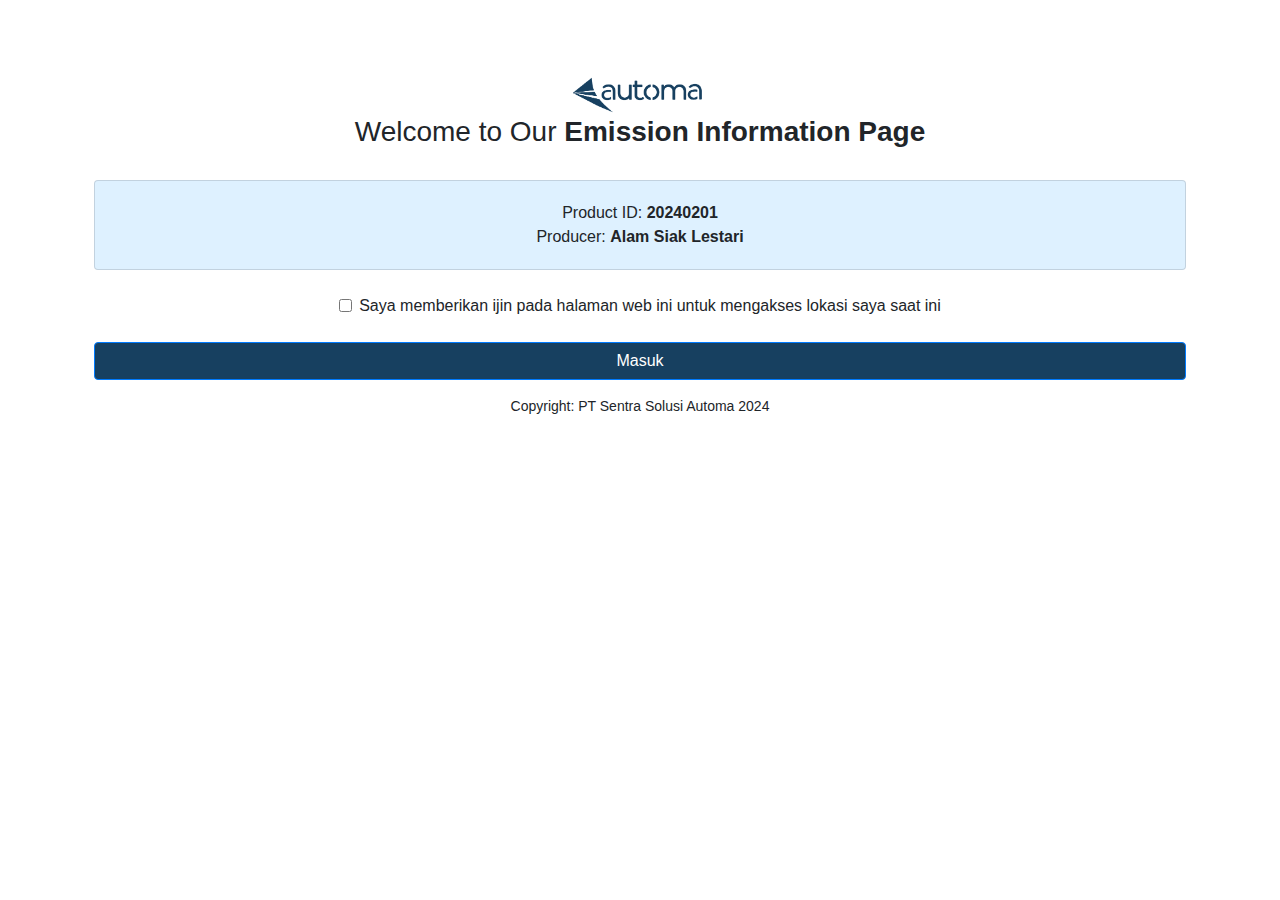
<file: index.html>
<!DOCTYPE html>
<html lang="en">
  <head>
    <meta charset="UTF-8" />
    <meta name="viewport" content="width=device-width, initial-scale=1.0" />
    <title>Automa • Carbon Pass</title>
    <link rel="stylesheet" href="style.css" />
    <link
      rel="stylesheet"
      href="https://cdn.jsdelivr.net/npm/bootstrap@4.0.0/dist/css/bootstrap.min.css"
      integrity="sha384-Gn5384xqQ1aoWXA+058RXPxPg6fy4IWvTNh0E263XmFcJlSAwiGgFAW/dAiS6JXm"
      crossorigin="anonymous"
    />
  </head>
  <body>
    <div class="container text-center p-4">
      <div class="align-items-center mt-5">
        <img src="images/logo.png" alt="logo" width="150" />
        <br />
        <h3>Welcome to Our <b>Emission Information Page</b></h3>
        <br />
        <div class="card">
          <div class="card-body">
            <span>
              Product ID: <strong>20240201</strong><br />Producer:
              <strong>Alam Siak Lestari</strong>
            </s>
          </div>
        </div>
        <br />
        <div class="form-check">
          <input
            class="form-check-input"
            type="checkbox"
            value=""
            id="flexCheckDefault"
          />
          <label class="form-check-label" for="flexCheckDefault">
            Saya memberikan ijin pada halaman web ini untuk mengakses lokasi
            saya saat ini
          </label>
        </div>
        <br />
        <button
          type="button"
          onclick="deteksiLokasi()"
          class="btn btn-primary w-100"
        >
          Masuk
        </button>
        <p class="caption mt-3">Copyright: PT Sentra Solusi Automa 2024</p>
      </div>
    </div>
  </body>
  <script>
    function deteksiLokasi() {
      var checkbox = document.getElementById("flexCheckDefault");
      if (checkbox.checked) {
        if ("geolocation" in navigator) {
          navigator.geolocation.getCurrentPosition(function (position) {
            var latitude = position.coords.latitude;
            var longitude = position.coords.longitude;
            var distance = haversineDistance(
              latitude,
              longitude,
              -0.9727628,
              116.7078612
            );
            if (distance <= 1000000) {
              window.location.href = "pages/page-2.html";
            } else {
              alert(
                "Maaf Lokasi Anda tidak sesuai dengan area distribusi produk ini"
              );
            }
          });
        } else {
          alert("Geolocation tidak didukung di browser ini.");
        }
      } else {
        alert("Mohon berikan izin untuk mengakses lokasi Anda.");
      }
    }

    // Fungsi untuk menghitung jarak antara dua koordinat menggunakan formula haversine
    function haversineDistance(lat1, lon1, lat2, lon2) {
      var R = 6371; // Radius bumi dalam kilometer
      var dLat = deg2rad(lat2 - lat1);
      var dLon = deg2rad(lon2 - lon1);
      var a =
        Math.sin(dLat / 2) * Math.sin(dLat / 2) +
        Math.cos(deg2rad(lat1)) *
          Math.cos(deg2rad(lat2)) *
          Math.sin(dLon / 2) *
          Math.sin(dLon / 2);
      var c = 2 * Math.atan2(Math.sqrt(a), Math.sqrt(1 - a));
      var d = R * c; // Jarak dalam kilometer
      return d * 1000; // Konversi ke meter
    }

    function deg2rad(deg) {
      return deg * (Math.PI / 180);
    }
  </script>
</html>
</file>
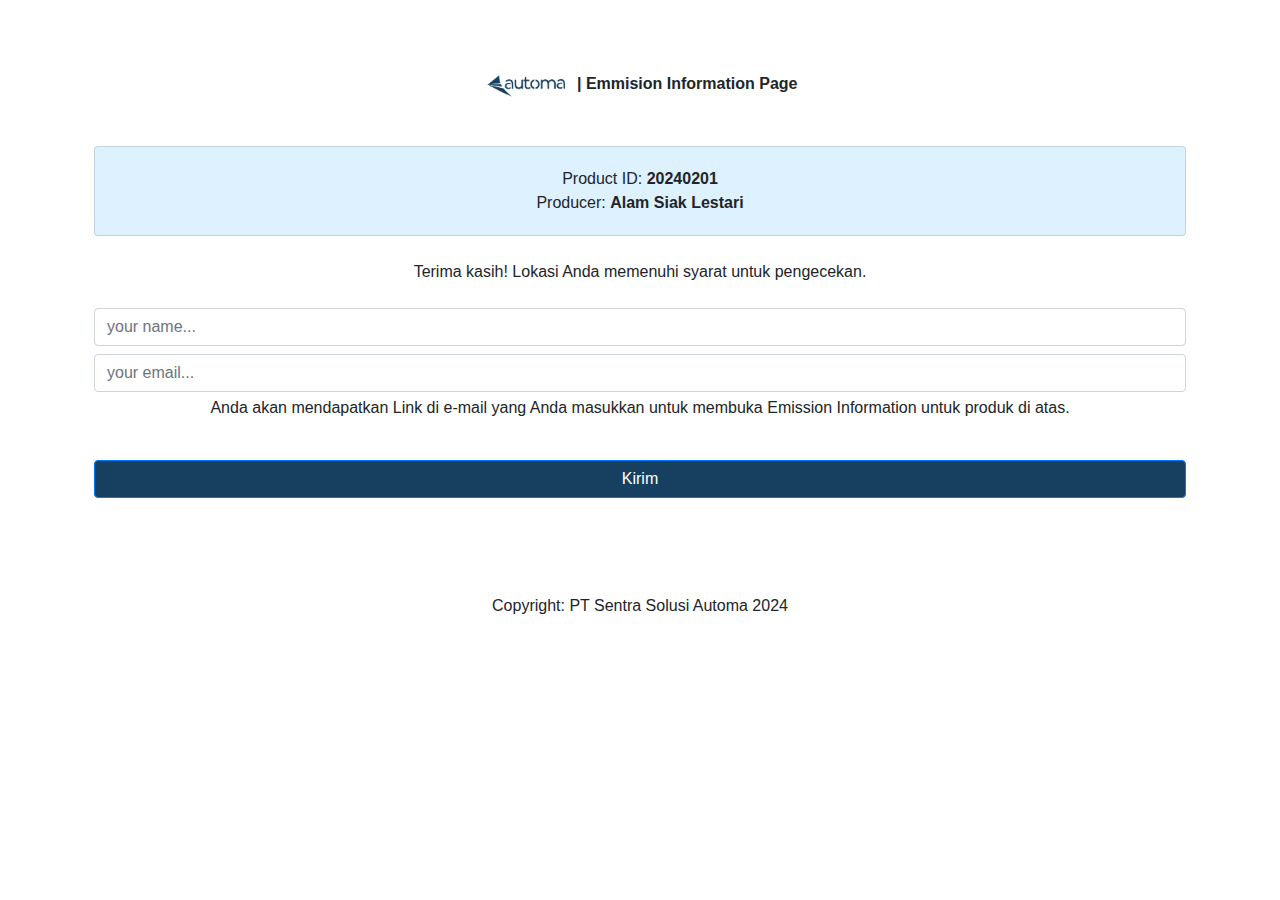
<file: pages/page-2.html>
<!DOCTYPE html>
<html lang="en">
  <head>
    <meta charset="UTF-8" />
    <meta name="viewport" content="width=device-width, initial-scale=1.0" />
    <title>Automa • Carbon Pass</title>
    <link
      rel="stylesheet"
      href="https://cdn.jsdelivr.net/npm/bootstrap@4.0.0/dist/css/bootstrap.min.css"
      integrity="sha384-Gn5384xqQ1aoWXA+058RXPxPg6fy4IWvTNh0E263XmFcJlSAwiGgFAW/dAiS6JXm"
      crossorigin="anonymous"
    />
    <link rel="stylesheet" href="../style.css" />
  </head>
  <body>
    <div class="container text-center p-4">
      <div class="mt-5 mb-5">
        <img
          width="90"
          src="../images/logo.png"
          alt="Logo Automa"
        />
        <span><b>| Emmision Information Page</b></span>
      </div>
        <div class="card mb-4">
          <div class="card-body">
            <span>
              Product ID: <strong>20240201</strong><br />Producer:
              <strong>Alam Siak Lestari</strong>
            </s>
          </div>
        </div>
      <p>Terima kasih! Lokasi Anda memenuhi syarat untuk pengecekan.</p>
      <form>
        <div class="mb-3 mt-4">
          <input type="text" class="form-control mb-2" id="name" placeholder="your name...">
          <input type="email" class="form-control" id="email" placeholder="your email..." aria-describedby="email">
          <div id="email" class="form-text">
            Anda akan mendapatkan Link di e-mail yang Anda masukkan untuk membuka Emission Information untuk produk di atas.
        </div>
        </div>
      </form>
      <br />
      <a role="button" href="page-3.html" class="btn btn-primary w-100 mb-5">Kirim</a>

      <p class="mt-5">Copyright: PT Sentra Solusi Automa 2024</p>
    </div>
  </body>
</html>
</file>
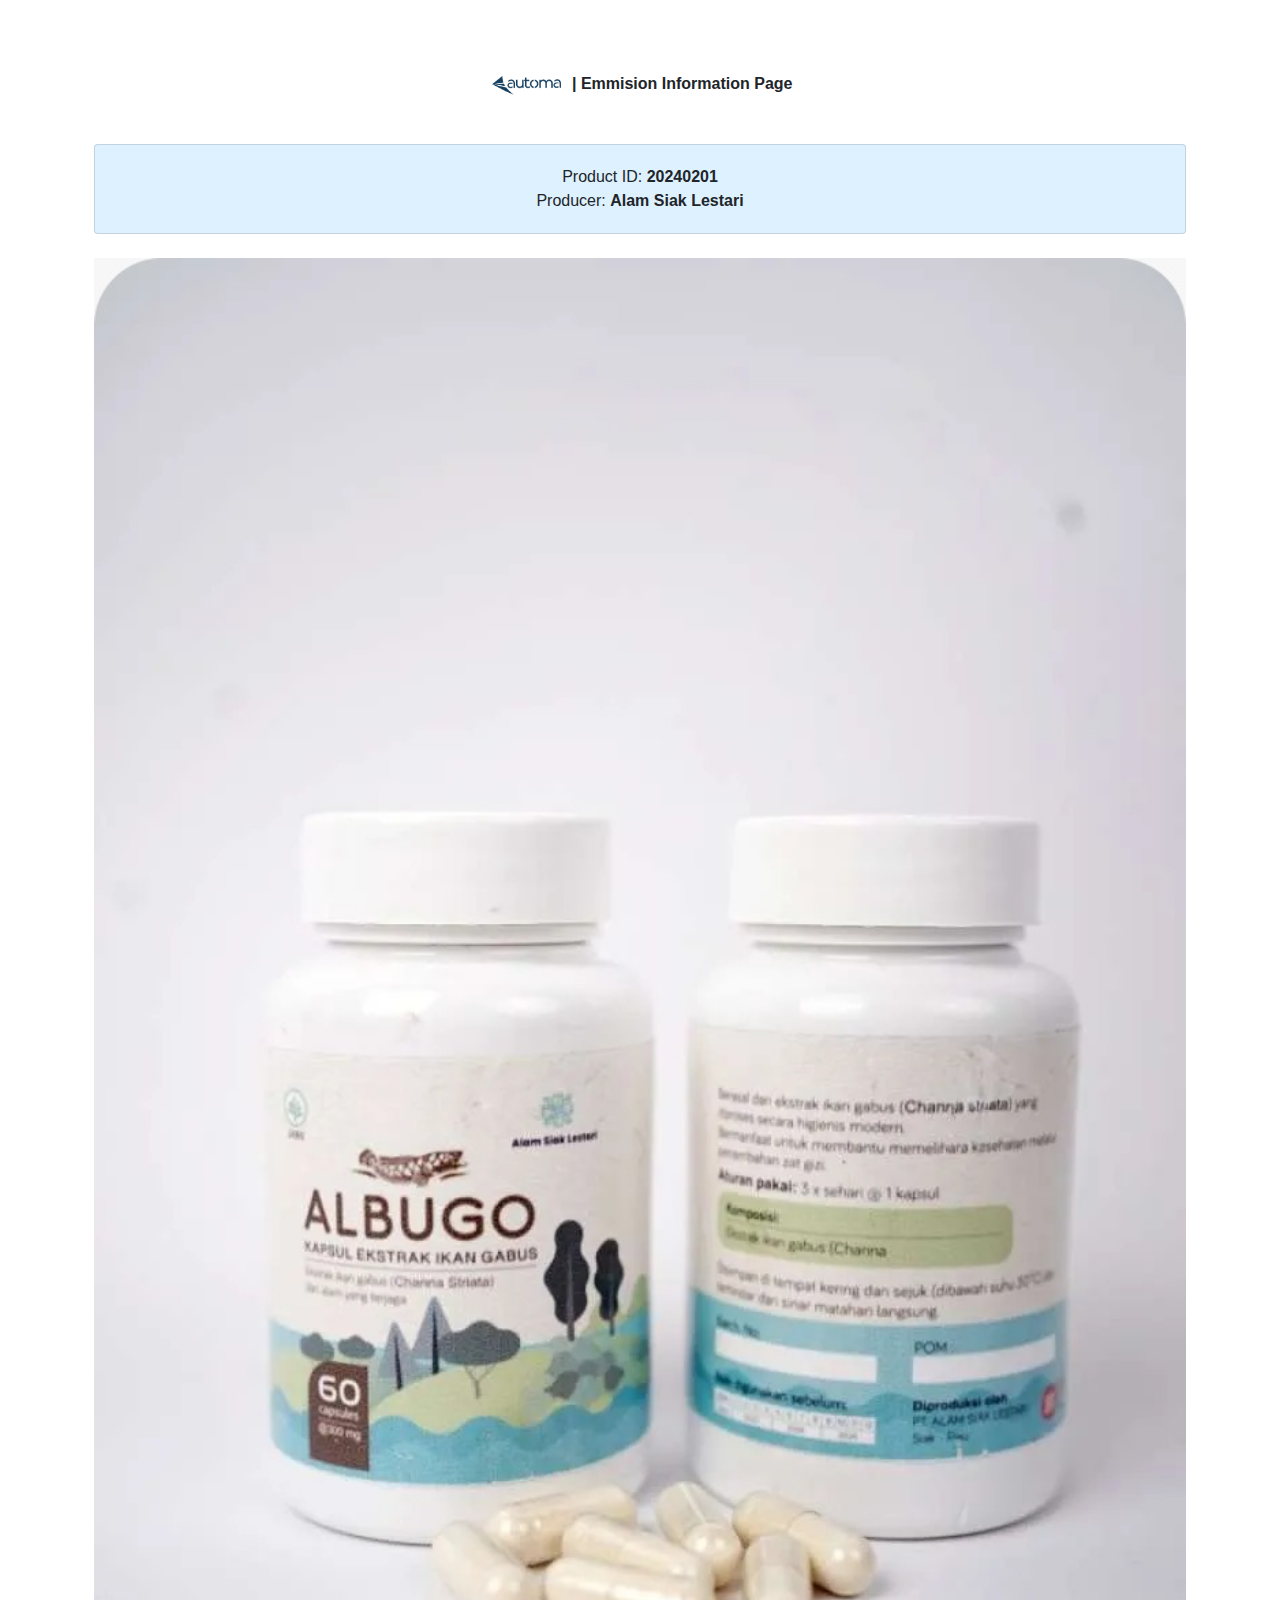
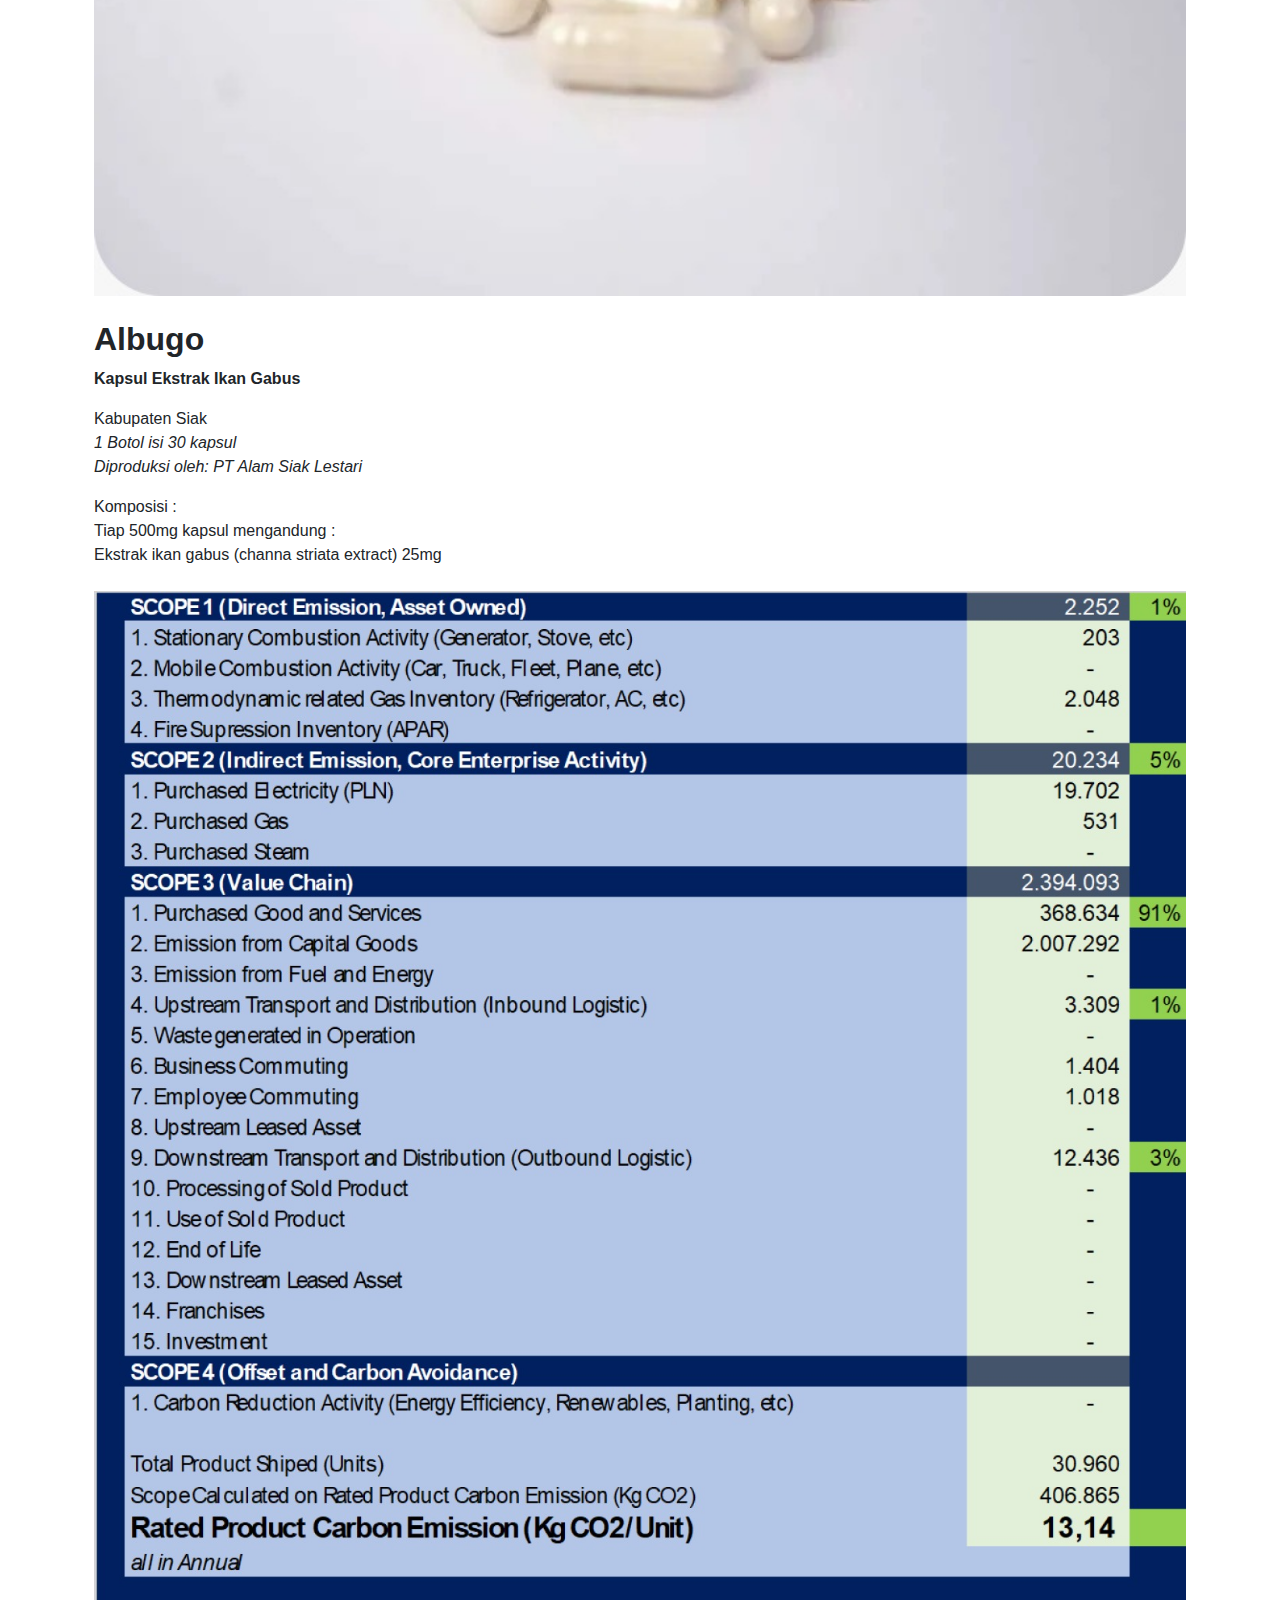
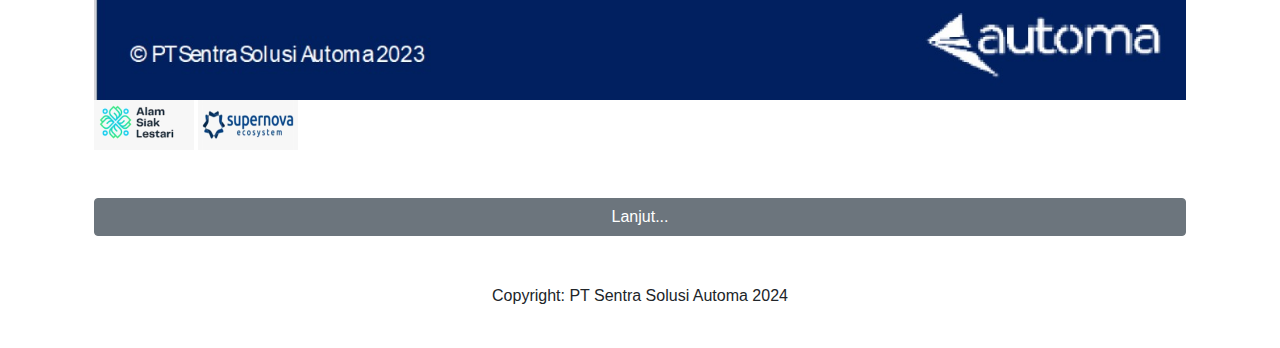
<file: pages/page-3.html>
<!DOCTYPE html>
<html lang="en">
  <head>
    <meta charset="UTF-8" />
    <meta name="viewport" content="width=device-width, initial-scale=1.0" />
    <title>Emission Information Page</title>
    <link rel="stylesheet" href="../style.css" />
    <link
      rel="stylesheet"
      href="https://cdn.jsdelivr.net/npm/bootstrap@4.0.0/dist/css/bootstrap.min.css"
      integrity="sha384-Gn5384xqQ1aoWXA+058RXPxPg6fy4IWvTNh0E263XmFcJlSAwiGgFAW/dAiS6JXm"
      crossorigin="anonymous"
    />
  </head>
  <body>
    <div class="container p-4">
      <div class="text-center mt-5 mb-5">
        <img
          width="80"
          src="../images/logo.png"
          alt="Logo Automa"
        />
        <span><b>| Emmision Information Page</b></span>
      </div>
        <div class="card mb-4">
          <div class="text-center card-body">
            <span>
              Product ID: <strong>20240201</strong><br />Producer:
              <strong>Alam Siak Lestari</strong>
            </s>
          </div>
        </div>

      <div class="product-description">
        <img src="../images/albugo.jpeg" alt="Albugo" class="img-fluid mb-4 w-100" />
          <div class="judul">
            <h2><strong>Albugo</strong></h2>
            <p><b>Kapsul Ekstrak Ikan Gabus</b></p>
            <p>Kabupaten Siak <br><i>1 Botol isi 30 kapsul</i><br><i>Diproduksi oleh: PT Alam Siak Lestari</i></p>
          </div>
          <div class="komposisi mb-4">
            <p></p>
            <p>Komposisi :<br>Tiap 500mg kapsul mengandung : <br>Ekstrak ikan gabus (channa striata extract) 25mg</p>
          </div>
      </div>

      <img class="img-fluid" src="../images/emission.jpeg" alt="emission" />
      <div class="logo">
        <img src="../images/alamsiak.jpeg" alt="alam" width="100" height="50"/>
        <img src="../images/supernova.jpeg" alt="supernova" width="100" height="50"/>
      </div>
      <a href="page-4.html" class="btn btn-secondary w-100 mt-5">Lanjut...</a>
      <p class="mt-5 text-center">Copyright: PT Sentra Solusi Automa 2024</p>
    </div>
  </body>
</html>
</file>
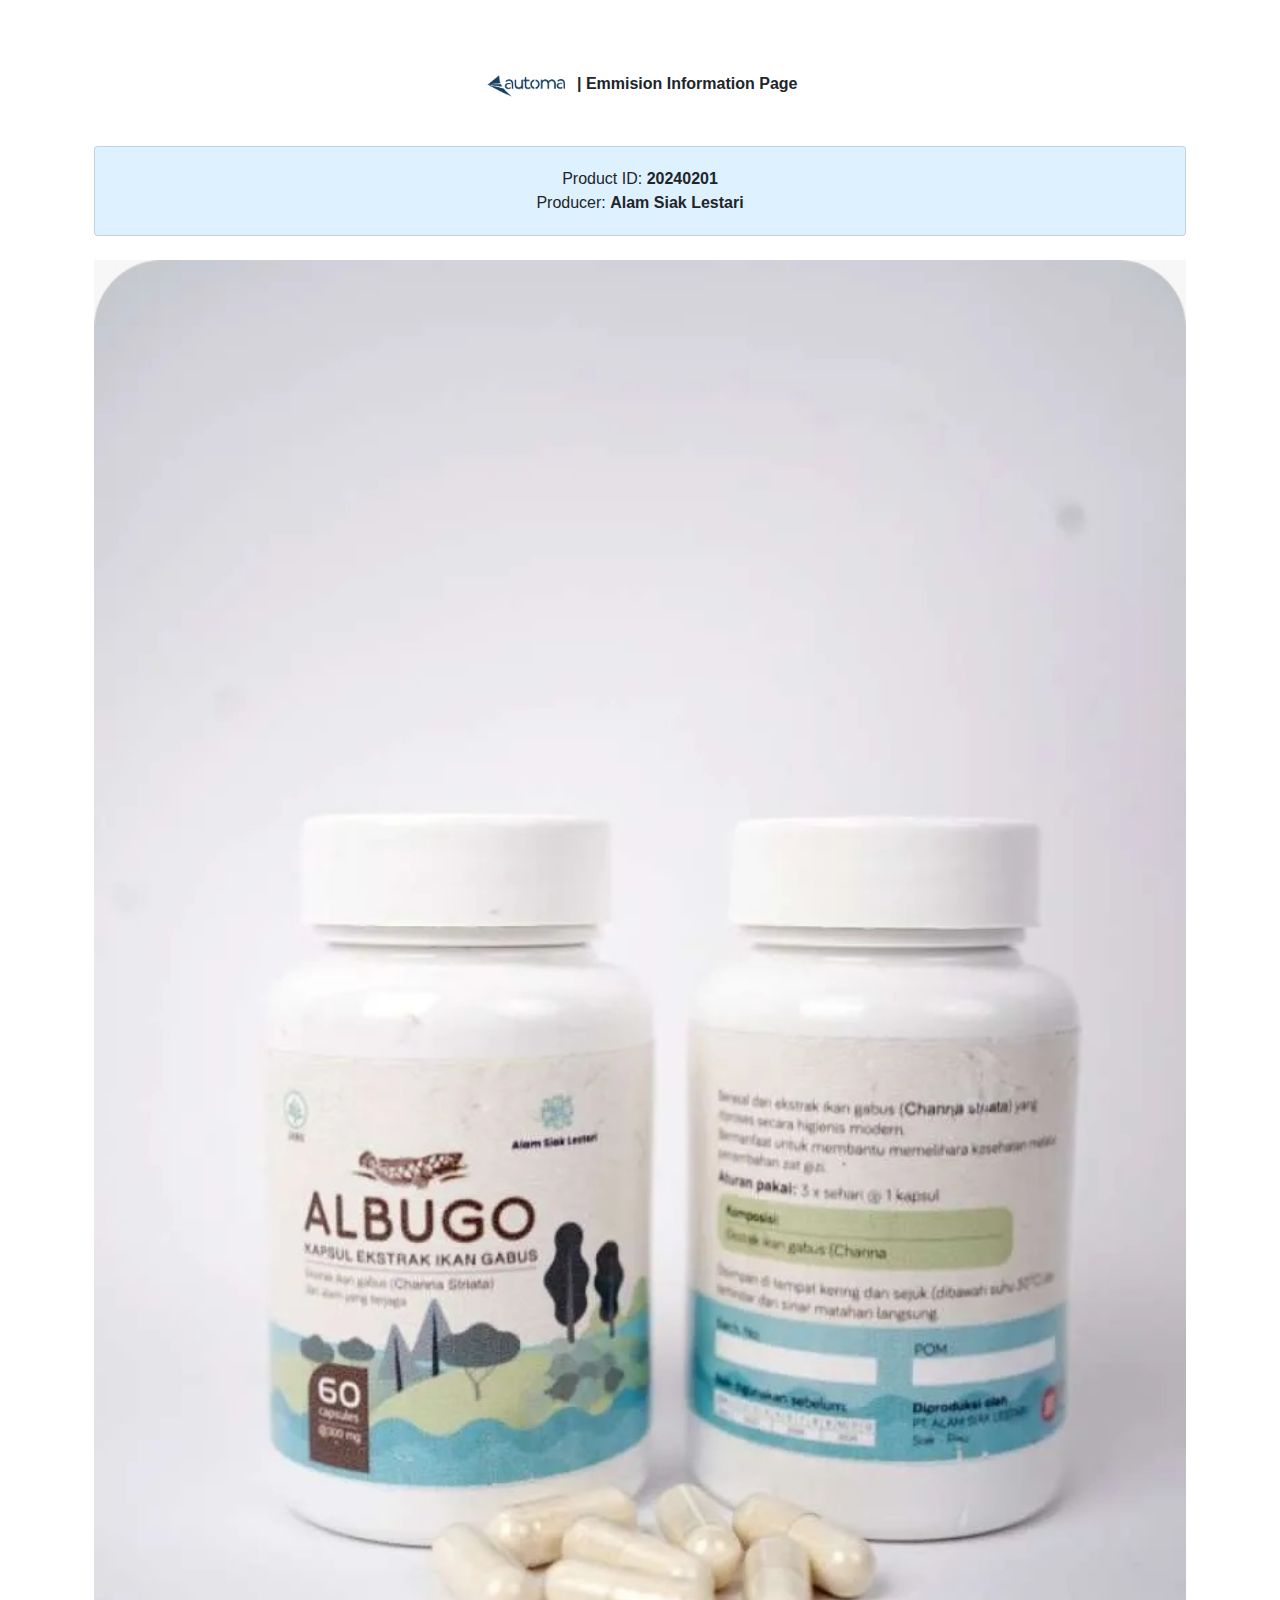
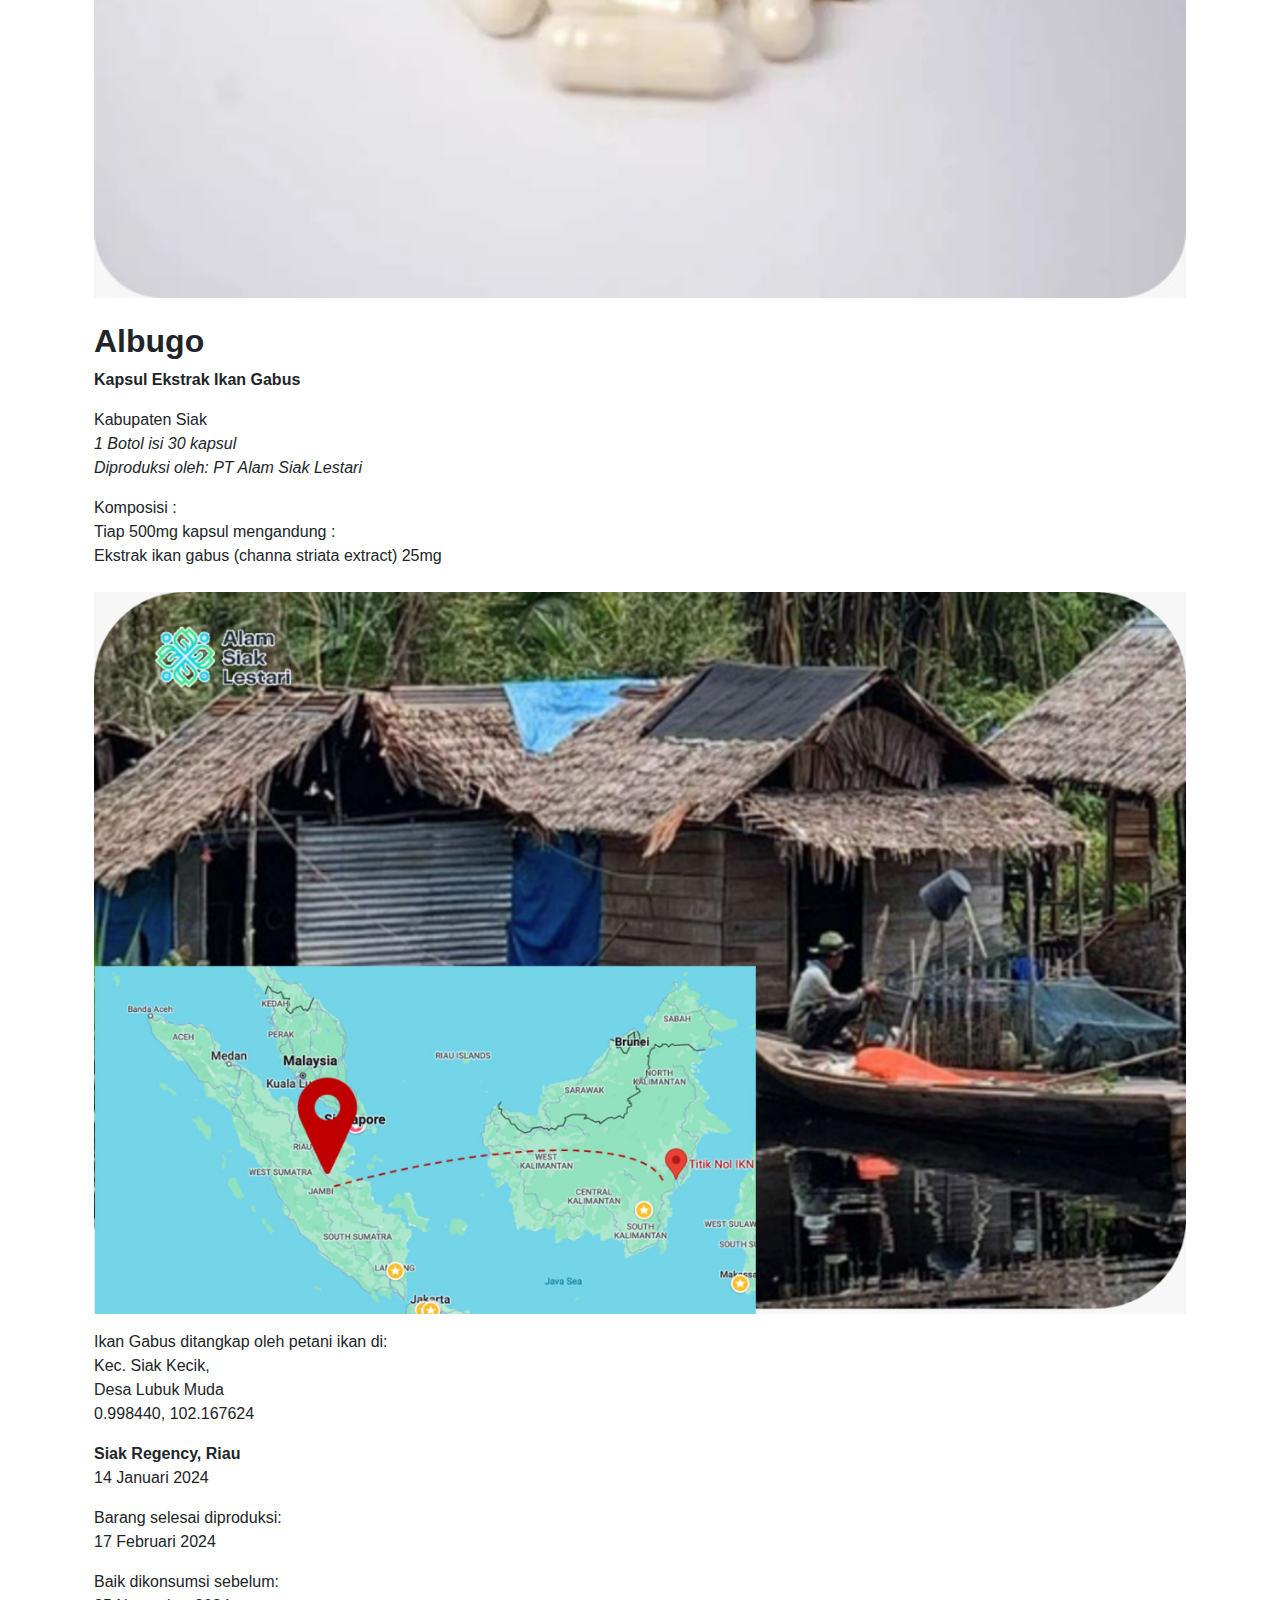
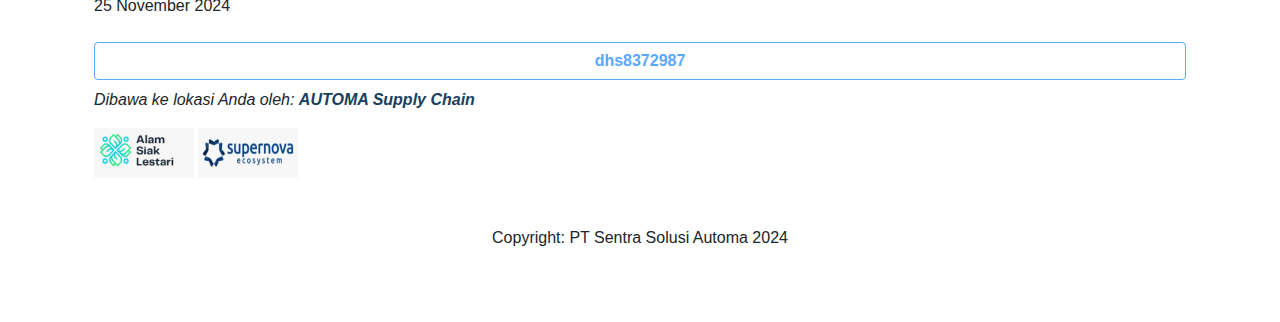
<file: pages/page-4.html>
<!DOCTYPE html>
<html lang="en">
  <head>
    <meta charset="UTF-8" />
    <meta name="viewport" content="width=device-width, initial-scale=1.0" />
    <title>Emission Information Page</title>
    <link rel="stylesheet" href="../style.css" />
    <link
      rel="stylesheet"
      href="https://cdn.jsdelivr.net/npm/bootstrap@4.0.0/dist/css/bootstrap.min.css"
      integrity="sha384-Gn5384xqQ1aoWXA+058RXPxPg6fy4IWvTNh0E263XmFcJlSAwiGgFAW/dAiS6JXm"
      crossorigin="anonymous"
    />
  </head>
  <body>
    <div class="container p-4">
      <div class="text-center mt-5 mb-5">
        <img
          width="90"
          src="../images/logo.png"
          alt="Logo Automa"
        />
        <span><b>| Emmision Information Page</b></span>
      </div>
        <div class="card mb-4">
          <div class="text-center card-body">
            <span>
              Product ID: <strong>20240201</strong><br />Producer:
              <strong>Alam Siak Lestari</strong>
            </s>
          </div>
        </div>

      <div class="product-description">
        <img src="../images/albugo.jpeg" alt="Albugo" class="img-fluid mb-4 w-100" />
          <div class="judul">
            <h2><strong>Albugo</strong></h2>
            <p><b>Kapsul Ekstrak Ikan Gabus</b></p>
            <p>Kabupaten Siak <br><i>1 Botol isi 30 kapsul</i><br><i>Diproduksi oleh: PT Alam Siak Lestari</i></p>
          </div>
          <div class="komposisi mb-4">
            <p></p>
            <p>Komposisi :<br>Tiap 500mg kapsul mengandung : <br>Ekstrak ikan gabus (channa striata extract) 25mg</p>
          </div>
      </div>

      <img class="img-fluid" src="../images/map.jpeg" alt="map" />

        <div class="row mt-3">
          <div class="col lh-1">
            <p >
            Ikan Gabus ditangkap oleh petani ikan di: <br>Kec. Siak Kecik, <br>Desa Lubuk Muda <br>0.998440, 102.167624
            </p>
            <p ><b>Siak Regency, Riau</b><br>14 Januari 2024</p>
            <p ></p>

            <p >Barang selesai diproduksi:<br>17 Februari 2024</p>

            <p >Baik dikonsumsi sebelum: <br>25 November 2024</p>
          </div>
        </div>

      <div class="row">
        <div class="col">
          <button type="button" disabled class="btn btn-outline-primary w-100 mt-2 mb-2">
           <strong> dhs8372987</strong>
          </button>
          <p><i>Dibawa ke lokasi Anda oleh: <span style="color: #174060; font-weight: bolder;">AUTOMA Supply Chain</span></i></p>
        </div>
      </div>

      <div class="logo mb-5">
        <img src="../images/alamsiak.jpeg" alt="alam" width="100" height="50"/>
        <img src="../images/supernova.jpeg" alt="supernova" width="100" height="50"/>
      </div>
      <p class="mt-5 text-center mt-5 mb-5">Copyright: PT Sentra Solusi Automa 2024</p>
    </div>
  </body>
</html>
</file>
<file: style.css>
.caption {
  font-size: 14px;
}

p {
  font-size: 16px;
}

.card {
  background: #def1ff !important;
}

.btn-primary {
  background-color: #174060 !important;
  color: white !important;
  font-size: 16px;
}

a .btn .btn-primary {
  background-color: #174060 !important;
  color: white !important;
  font-size: 16px;
}
</file>
